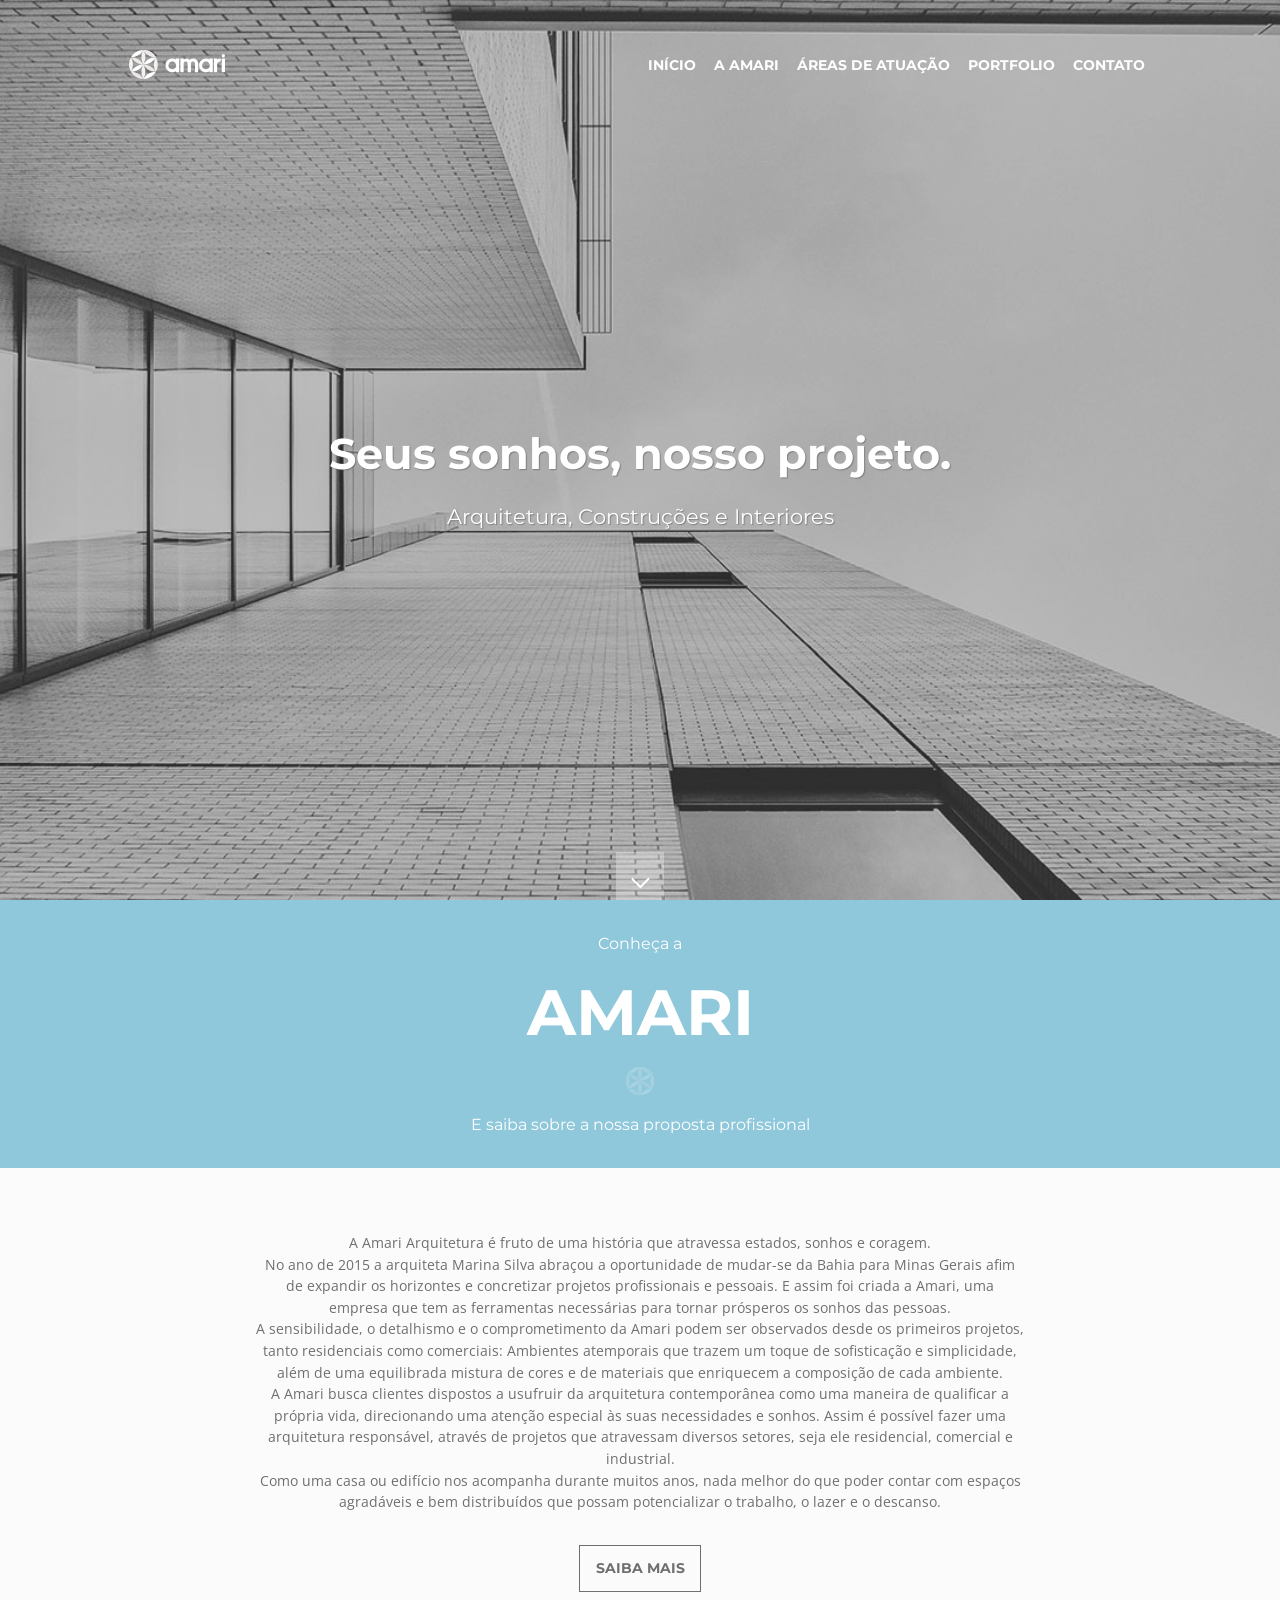
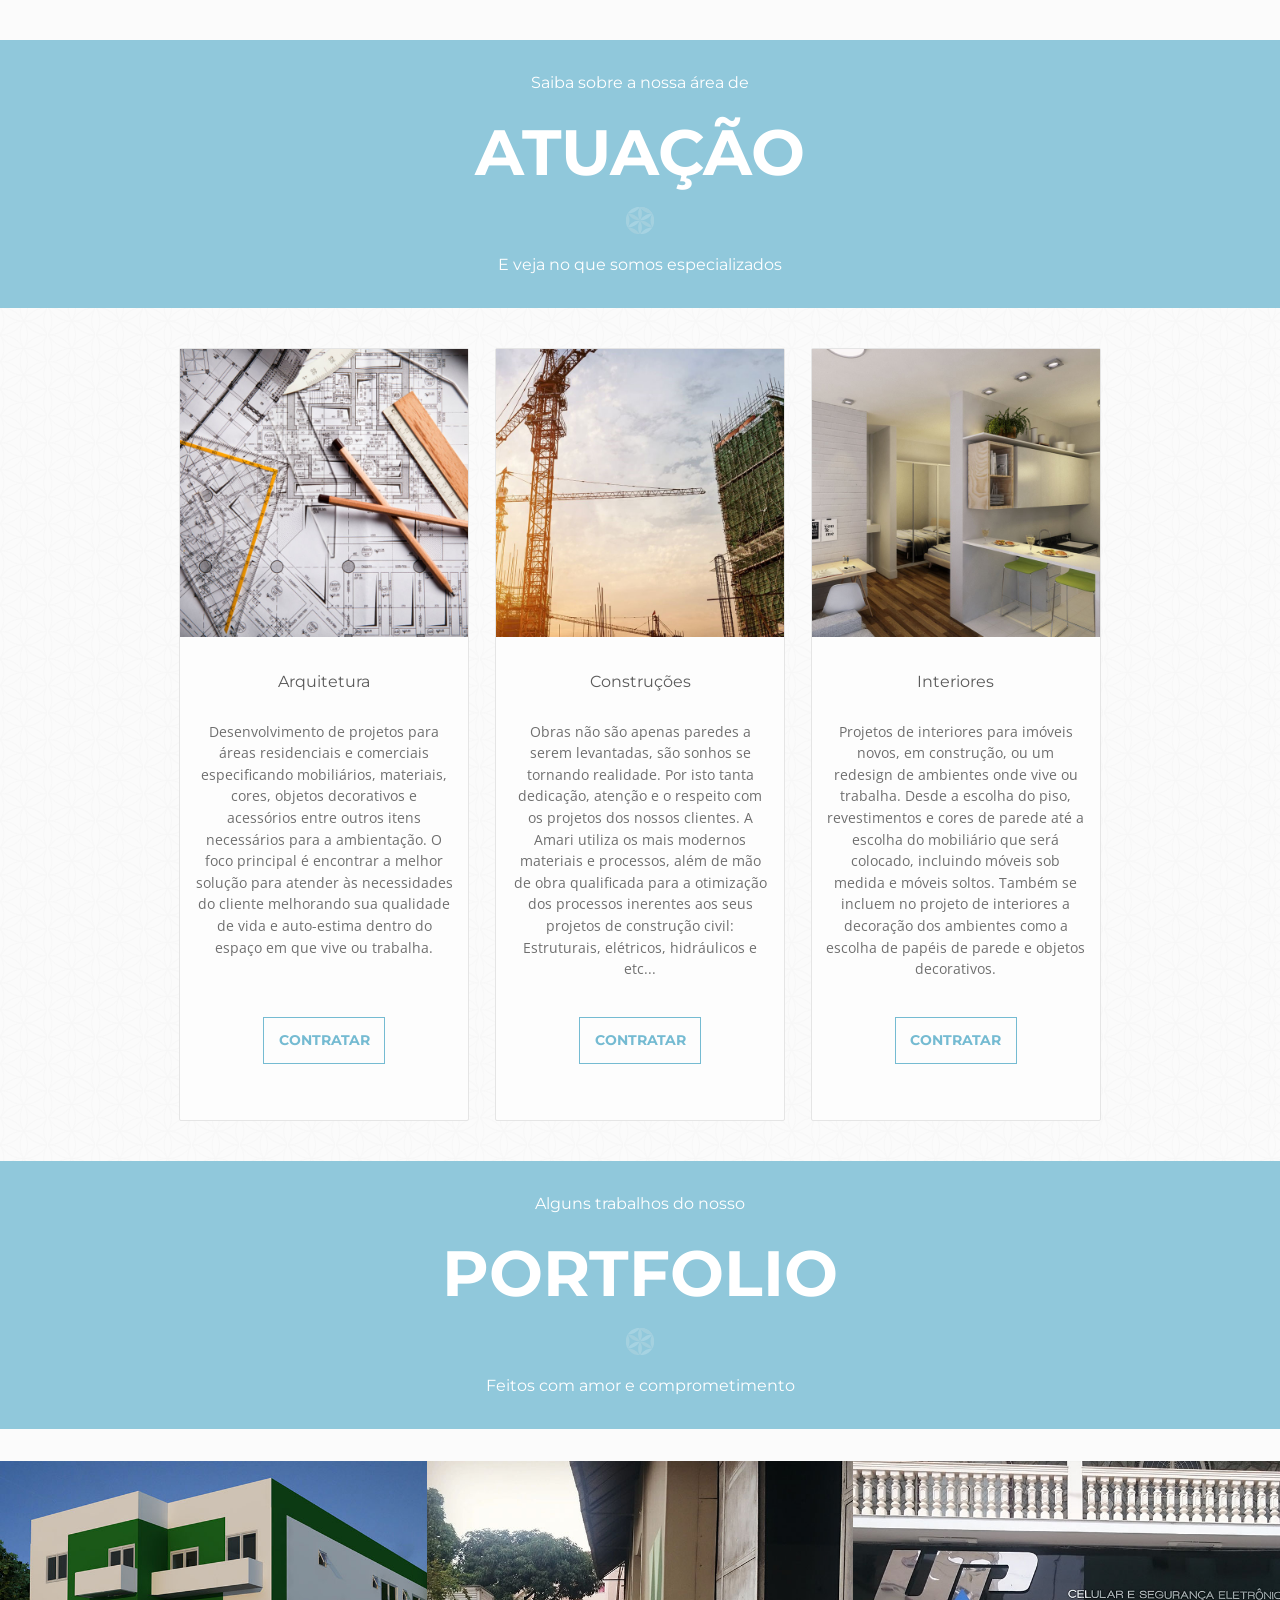
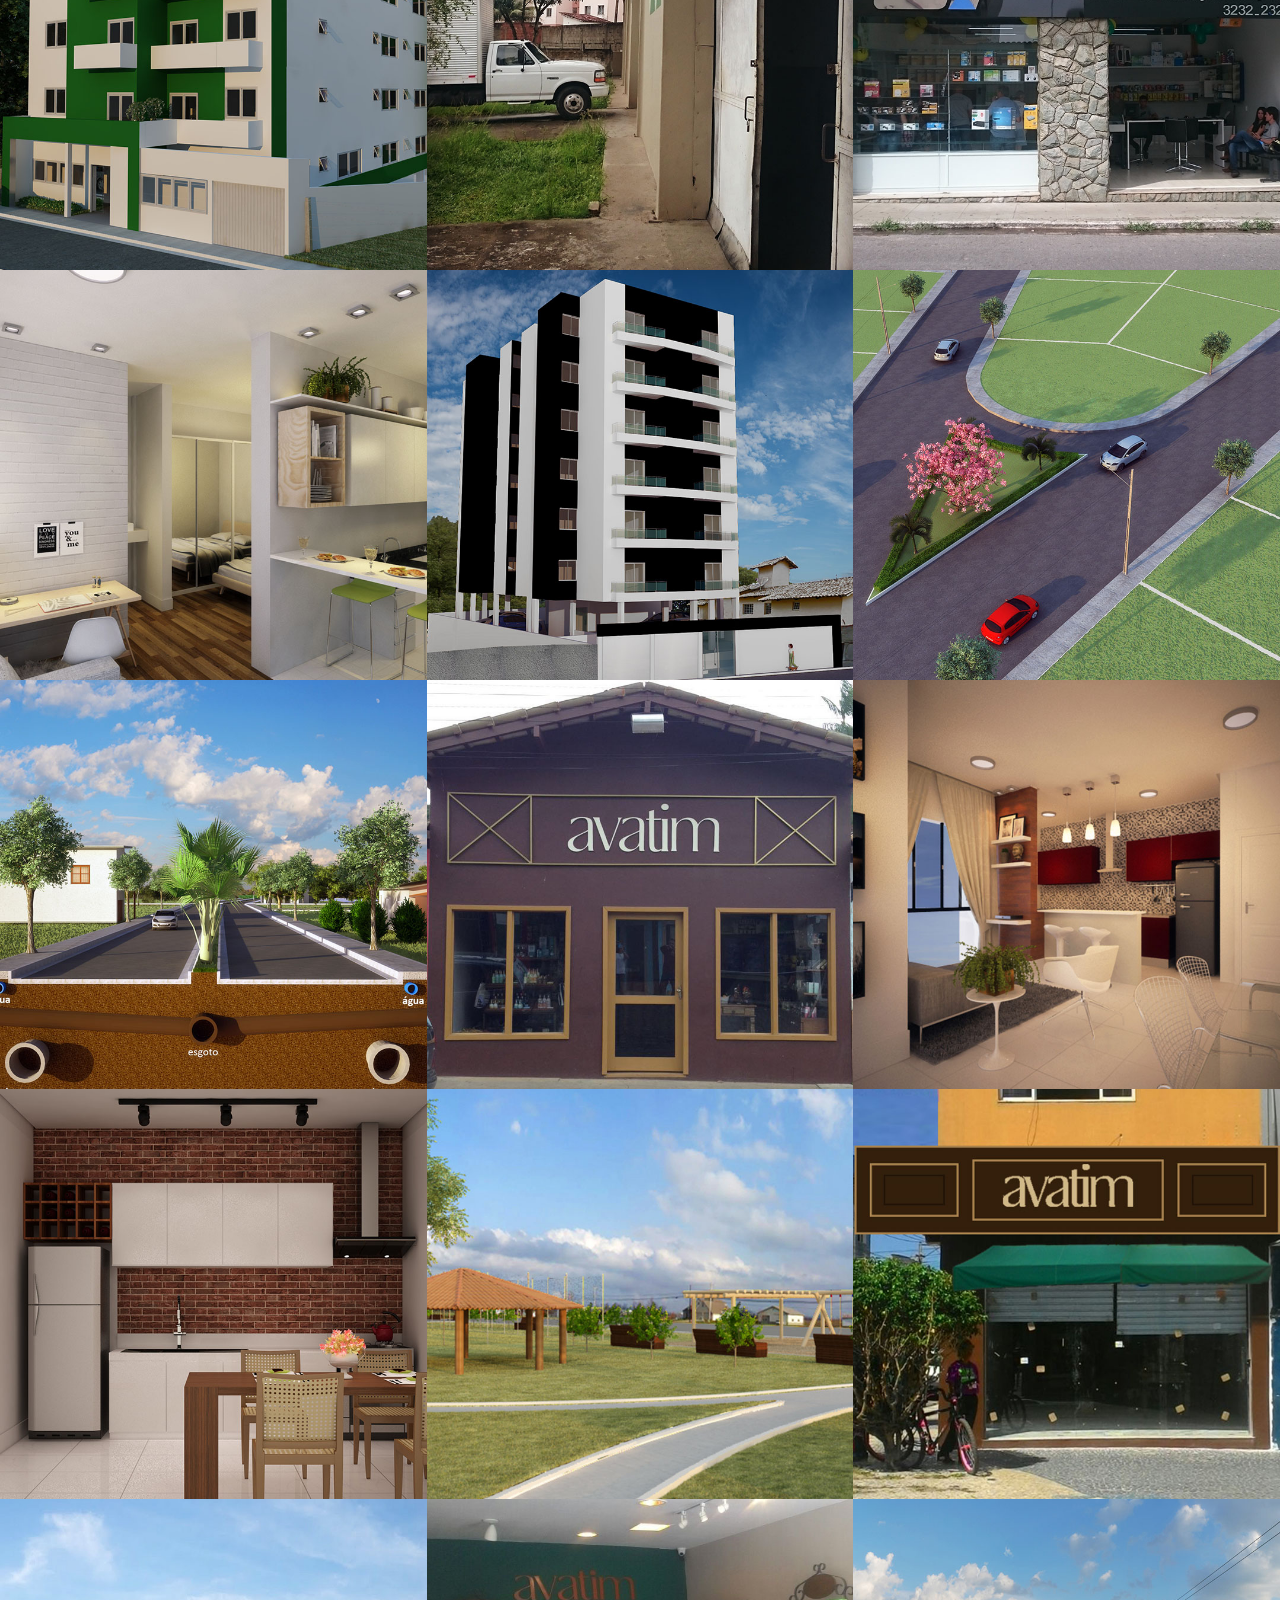
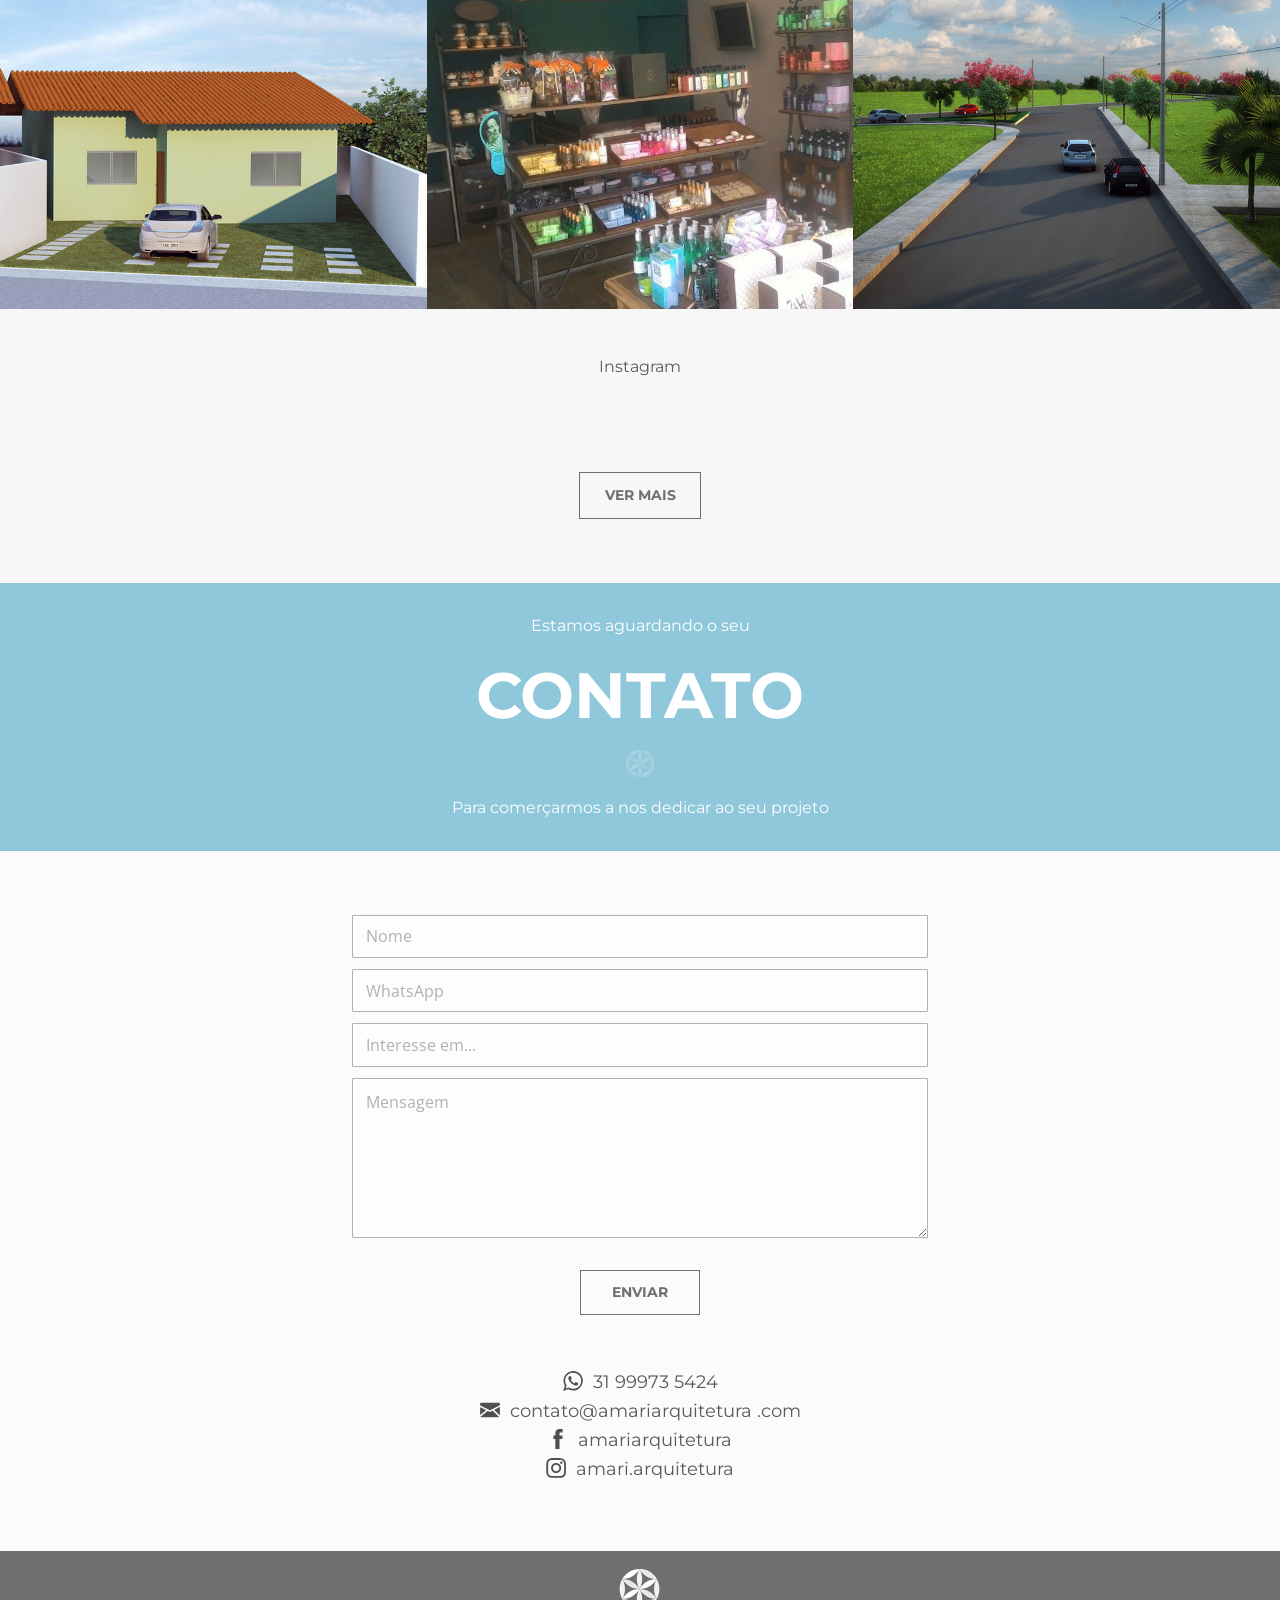
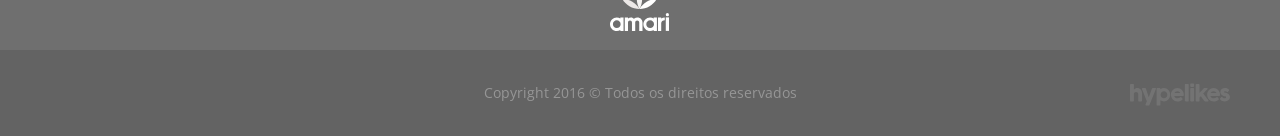
<file: index.html>
<!DOCTYPE html>
<html lang="pt-br">

<head>
    <meta charset="utf-8">
    <meta name="robots" content="index, follow">
    <meta http-equiv="x-ua-compatible" content="ie=edge">
    <title>Amari - Arquitetura, Construções e Interiores</title>
    <meta property="og:title" content="Amari - Arquitetura, Construções e Interiores">
    <meta name="twitter:title" content="Amari - Arquitetura, Construções e Interiores">
    <meta property="og:type" content="website">
    <meta name="description" content="A Amari tem as ferramentas necessárias para tornar prósperos os sonhos das pessoas. A sensibilidade, o detalhismo e a comprometimento da Amari podem ser observados desde os primeiros projetos, tanto residenciais como comerciais: Ambientes atemporais que trazem um toque de sofisticação e simplicidade, além de uma equilibrada mistura de cores e de materiais que enriquecem a composição de cada ambiente.">
    <meta property="og:description" content="A Amari tem as ferramentas necessárias para tornar prósperos os sonhos das pessoas. A sensibilidade, o detalhismo e a comprometimento da Amari podem ser observados desde os primeiros projetos, tanto residenciais como comerciais: Ambientes atemporais que trazem um toque de sofisticação e simplicidade, além de uma equilibrada mistura de cores e de materiais que enriquecem a composição de cada ambiente.">
    <meta name="twitter:description" content="A Amari tem as ferramentas necessárias para tornar prósperos os sonhos das pessoas. A sensibilidade, o detalhismo e a comprometimento da Amari podem ser observados desde os primeiros projetos, tanto residenciais como comerciais: Ambientes atemporais que trazem um toque de sofisticação e simplicidade, além de uma equilibrada mistura de cores e de materiais que enriquecem a composição de cada ambiente.">
    <meta property="og:image" content="http://www.amariarquitetura.com/img/logo/ogimage.png">
    <meta name="twitter:image" content="http://www.amariarquitetura.com/img/logo/twitimage.png">
    <meta property="fb:admins" content="amariarquitetura">
    <meta name="twitter:card" content="summary">
    <meta property="og:url" content="http://www.amariarquitetura.com">
    <meta name="twitter:url" content="http://www.amariarquitetura.com">
    <meta name="author" content="Hypelikes" href="http://www.hypelikes.com">
    <meta name="theme-color" content="rgb(117, 187, 210)">
    <link rel="shortcut icon" href="img/logo/favicon.png" type="image/x-icon">
    <link rel="apple-touch-icon" href="img/logo/apple-touch-icon.png">
    <link rel="apple-touch-icon" sizes="72x72" href="img/logo/apple-touch-icon-72x72.png">
    <link rel="apple-touch-icon" sizes="114x114" href="img/logo/apple-touch-icon-114x114.png">
    <meta name="viewport" content="width=device-width, initial-scale=1">
    <script src="js/jquery.js"></script>
    <link rel="stylesheet" type="text/css" href="css/preloader.css">
    <script src="js/preloader.js"></script>
    <link rel="stylesheet" href="css/estilo.css">
    <link rel="stylesheet" href="css/efeitos.css">
    <link rel="stylesheet" href="css/lightbox.css">
    <script src="js/load.js"></script>
</head>

<body class="loading">
    <section id="master-wrap">
        <header>
            <div class="cabecalho-mobile">
                <a href="#inicio" alt="Ir para o topo" class="scroll">
                    <div alt="Logotipo da Amari" class="logo"> </div>
                </a>
                <div class="hamburger">
                    <div class="linha"></div>
                    <div class="linha"></div>
                    <div class="linha"></div>
                </div>
            </div>
            <nav class="menu-mobile">
                <div class="hamburger-close">
                    <div class="linhaa"></div>
                    <div class="linhab"></div>
                </div>
                <ul>
                    <li><a href="#inicio" class="scroll inicio inicio-marker active">Página inicial.</a></li>
                    <li><a href="#amari" class="scroll amari amari-marker">Sobre a Amari.</a></li>
                    <li><a href="#areas-de-atuacao" class="scroll atuacao atuacao-marker">Áreas de atuação.</a></li>
                    <li><a href="#portfolio" class="scroll portfolio portfolio-marker">Nosso portfolio.</a></li>
                    <li><a href="#contato" class="scroll contato contato-marker">Entre em contato.</a></li>
                </ul>
            </nav>
            <div class="cabecalho-desktop">
                <a href="#inicio" class="scroll">
                    <div alt="Logotipo da Amari" class="logo"></div>
                </a>
                <nav class="menu-desktop">
                    <ul>
                        <li><a href="#inicio" class="scroll inicio-marker active">Início</a></li>
                        <li><a href="#amari" class="scroll amari-marker">A Amari</a></li>
                        <li><a href="#areas-de-atuacao" class="scroll atuacao-marker">Áreas de Atuação</a></li>
                        <li><a href="#portfolio" class="scroll portfolio-marker">Portfolio</a></li>
                        <li><a href="#contato" class="scroll contato-marker">Contato</a></li>
                    </ul>
                </nav>
            </div>
        </header>
        <div id="filtro"></div>
        <main>
            <section id="inicio" class="inicio">
                <h1 class="wow fadeInUp">Seus sonhos, nosso projeto.</h1>
                <h2 class="wow fadeIn" data-wow-delay=".4s">Arquitetura, Construções e Interiores</h2>
                <a id="down" href="#amari" class="scroll">
                    <div id="seta" class="hvr-icon-hang">
                        <div id="linha1"></div>
                        <div id="linha2"></div>
                    </div>
                </a>
            </section>
            <section id="amari" class="amari">
                <div class="titulo">
                    <h2>Conheça a</h2>
                    <h1>Amari</h1>
                    <div class="simbol"></div>
                    <h2>E saiba sobre a nossa proposta proﬁssional</h2> </div>
                <div class="conteudo">
                    <p>A Amari Arquitetura é fruto de uma história que atravessa estados, sonhos e coragem.
                        <br>No ano de 2015 a arquiteta Marina Silva abraçou a oportunidade de mudar-se da Bahia para Minas Gerais afim de expandir os horizontes e concretizar projetos profissionais e pessoais. E assim foi criada a Amari, uma empresa que tem as ferramentas necessárias para tornar prósperos os sonhos das pessoas.
                        <br>A sensibilidade, o detalhismo e o comprometimento da Amari podem ser observados desde os primeiros projetos, tanto residenciais como comerciais: Ambientes atemporais que trazem um toque de sofisticação e simplicidade, além de uma equilibrada mistura de cores e de materiais que enriquecem a composição de cada ambiente.
                        <br>A Amari busca clientes dispostos a usufruir da arquitetura contemporânea como uma maneira de qualificar a própria vida, direcionando uma atenção especial às suas necessidades e sonhos. Assim é possível fazer uma arquitetura responsável, através de projetos que atravessam diversos setores, seja ele residencial, comercial e industrial.
                        <br>Como uma casa ou edifício nos acompanha durante muitos anos, nada melhor do que poder contar com espaços agradáveis e bem distribuídos que possam potencializar o trabalho, o lazer e o descanso.</p> <a class="btn scroll" href="#areas-de-atuacao">Saiba mais</a> </div>
            </section>
            <section id="areas-de-atuacao" class="atuacao">
                <div class="titulo">
                    <h2>Saiba sobre a nossa área de</h2>
                    <h1>Atuação</h1>
                    <div class="simbol"></div>
                    <h2>E veja no que somos especializados</h2> </div>
                <div class="conteudo">
                    <div class="container">
                        <div class="box wow fadeInUp">
                            <div class="box-img arq"></div>
                            <h2>Arquitetura</h2>
                            <p>Desenvolvimento de projetos para áreas residenciais e comerciais especificando mobiliários, materiais, cores, objetos decorativos e acessórios entre outros itens necessários para a ambientação. O foco principal é encontrar a melhor solução para atender às necessidades do cliente melhorando sua qualidade de vida e auto-estima dentro do espaço em que vive ou trabalha.</p> <a class="btn scroll" href="#contato">Contratar</a> </div>
                        <div class="box wow fadeInUp">
                            <div class="box-img cons"></div>
                            <h2>Construções</h2>
                            <p>Obras não são apenas paredes a serem levantadas, são sonhos se tornando realidade. Por isto tanta dedicação, atenção e o respeito com os projetos dos nossos clientes. A Amari utiliza os mais modernos materiais e processos, além de mão de obra qualificada para a otimização dos processos inerentes aos seus projetos de construção civil: Estruturais, elétricos, hidráulicos e etc... </p> <a class="btn scroll" href="#contato">Contratar</a> </div>
                        <div class="box wow fadeInUp">
                            <div class="box-img int"></div>
                            <h2>Interiores</h2>
                            <p>Projetos de interiores para imóveis novos, em construção, ou um redesign de ambientes onde vive ou trabalha. Desde a escolha do piso, revestimentos e cores de parede até a escolha do mobiliário que será colocado, incluindo móveis sob medida e móveis soltos. Também se incluem no projeto de interiores a decoração dos ambientes como a escolha de papéis de parede e objetos decorativos. </p> <a class="btn scroll" href="#contato">Contratar</a> </div>
                    </div>
                </div>
            </section>
            <section id="portfolio" class="portfolio">
                <div class="titulo">
                    <h2>Alguns trabalhos do nosso</h2>
                    <h1>Portfolio</h1>
                    <div class="simbol"></div>
                    <h2>Feitos com amor e comprometimento</h2> </div>
                <div class="conteudo">
                    <div id="galeria-lightbox">
                        <ul>
                            <li>
                                <a href="img/portfolio/1.jpg" class="port-box">
                                    <div class="mask">
                                        <h2>Residencial Jardins da Floresta</h2> </div> <img src="img/portfolio/1-thumb.jpg" alt="" class="zoom"> </a>
                            </li>
                            <li>
                                <a href="img/portfolio/2.jpg" class="port-box">
                                    <div class="mask">
                                        <h2>Galpão Industrial NSP</h2> </div> <img src="img/portfolio/2-thumb.jpg" alt="" class="zoom"> </a>
                            </li>
                            <li>
                                <a href="img/portfolio/3.jpg" class="port-box">
                                    <div class="mask">
                                        <h2>Up Celulares e Segurança</h2> </div> <img src="img/portfolio/3-thumb.jpg" alt="" class="zoom"> </a>
                            </li>
                            <li>
                                <a href="img/portfolio/4.jpg" class="port-box">
                                    <div class="mask">
                                        <h2>Interiores Jardins da Floresta</h2> </div> <img src="img/portfolio/4-thumb.jpg" alt="" class="zoom"> </a>
                            </li>
                            <li>
                                <a href="img/portfolio/5.jpg" class="port-box">
                                    <div class="mask">
                                        <h2>Residencial Paraty</h2> </div> <img src="img/portfolio/5-thumb.jpg" alt="" class="zoom"> </a>
                            </li>
                            <li>
                                <a href="img/portfolio/6.jpg" class="port-box">
                                    <div class="mask">
                                        <h2>Loteamento Estância dos Silveira</h2> </div> <img src="img/portfolio/6-thumb.jpg" alt="" class="zoom"> </a>
                            </li>
                            <li>
                                <a href="img/portfolio/7.jpg" class="port-box">
                                    <div class="mask">
                                        <h2>Loteamento Estância dos Silveira</h2> </div> <img src="img/portfolio/7-thumb.jpg" alt="" class="zoom"> </a>
                            </li>
                            <li>
                                <a href="img/portfolio/8.jpg" class="port-box">
                                    <div class="mask">
                                        <h2>Avatim Itacaré</h2> </div> <img src="img/portfolio/8-thumb.jpg" alt="" class="zoom"> </a>
                            </li>
                            <li>
                                <a href="img/portfolio/9.jpg" class="port-box">
                                    <div class="mask">
                                        <h2>Interiores Paraty</h2> </div> <img src="img/portfolio/9-thumb.jpg" alt="" class="zoom"> </a>
                            </li>
                            <li>
                                <a href="img/portfolio/10.jpg" class="port-box">
                                    <div class="mask">
                                        <h2>Interiores Janaina Falcão</h2> </div> <img src="img/portfolio/10-thumb.jpg" alt="" class="zoom"> </a>
                            </li>
                            <li>
                                <a href="img/portfolio/11.jpg" class="port-box">
                                    <div class="mask">
                                        <h2>Praça Florestal</h2> </div> <img src="img/portfolio/11-thumb.jpg" alt="" class="zoom"> </a>
                            </li>
                            <li>
                                <a href="img/portfolio/12.jpg" class="port-box">
                                    <div class="mask">
                                        <h2>Avatim Eunápolis</h2> </div> <img src="img/portfolio/12-thumb.jpg" alt="" class="zoom"> </a>
                            </li>
                            <li>
                                <a href="img/portfolio/13.jpg" class="port-box">
                                    <div class="mask">
                                        <h2>Residencial Casabella</h2> </div> <img src="img/portfolio/13-thumb.jpg" alt="" class="zoom"> </a>
                            </li>
                            <li>
                                <a href="img/portfolio/14.jpg" class="port-box">
                                    <div class="mask">
                                        <h2>Interiores Avatim Eunápolis</h2> </div> <img src="img/portfolio/14-thumb.jpg" alt="" class="zoom"> </a>
                            </li>
                            <li>
                                <a href="img/portfolio/15.jpg" class="port-box">
                                    <div class="mask">
                                        <h2>Loteamento Estância dos Silveira</h2> </div> <img src="img/portfolio/15-thumb.jpg" alt="" class="zoom"> </a>
                            </li>
                        </ul>
                    </div>
                    <div class="lightbox">
                        <div class="close-lightbox">
                            <div class="linha1"></div>
                            <div class="linha2"></div>
                        </div>
                        <a class="prev">
                            <div class="prev1"></div>
                            <div class="prev2"></div>
                        </a>
                        <a class="next">
                            <div class="next1"></div>
                            <div class="next2"></div>
                        </a>
                    </div>
                    <div id="instagram">
                        <h2>Instagram</h2>
                        <div id="instafeed"> </div> <a class="btn" href="https://www.instagram.com/amari.arquitetura" target="_blank">Ver mais</a> </div>
                </div>
            </section>
            <section id="contato" class="contato">
                <div class="titulo">
                    <h2>Estamos aguardando o seu</h2>
                    <h1>Contato</h1>
                    <div class="simbol"></div>
                    <h2>Para comerçarmos a nos dedicar ao seu projeto</h2> </div>
                <div class="conteudo">
                    <div class="formulario">
                        <form autocomplete="off" action="contact.php" name="contactform" method="post" class="wow fadeIn">
                            <input type="text" name="name" id="name" class="form-control" required="" placeholder="Nome" title="Por gentileza, nos conte como você se chama.">
                            <input type="text" name="phone" id="phone" class="form-control" placeholder="WhatsApp" title="Por gentileza, use esse formato: DDD + Número" maxlength="16">
                            <input type="text" name="subject" id="subject" class="form-control" placeholder="Interesse em..." title="Por gentileza, nos conte qual o serviço desejado.">
                            <textarea name="comments" id="comments" class="form-control" required="" placeholder="Mensagem" title="Por gentileza, escreva uma mensagem."></textarea>
                            <button type="submit" value="SEND" id="submit" class="btn">Enviar</button>
                        </form>
                    </div>
                    <div class="fale-conosco">
                        <div id="whatsapp">
                            <div class="icones whats"></div>31 99973 5424</div>
                        <div id="email">
                            <div class="icones mail"></div>contato@amariarquitetura
                            <wbr>.com</div>
                        <div id="facebook">
                            <a href="https://www.facebook.com/amariarquitetura" target="_blank">
                                <div class="icones face"></div>
                            </a>amariarquitetura</div>
                        <div id="insta">
                            <a href="https://www.instagram.com/amari.arquitetura" target="_blank">
                                <div class="icones insta"></div>
                            </a>amari.arquitetura</div>
                    </div>
                </div>
            </section>
        </main>
        <footer>
            <div id="up">
                <a class="marca scroll" href="#inicio"></a>
            </div>
            <div id="copyright">
                <p>Copyright 2016 © Todos os direitos reservados</p>
                <a id="hype" href="http://hypelikes.com/" target="_blank"></a>
            </div>
        </footer>
        <script src="js/wow.js"></script>
        <script src="js/scrollspy.js"></script>
        <script src="js/instafeed.js"></script>
        <script src="js/config.js"></script>
        <script src="js/lightbox.js"></script>
        <script>
            new WOW().init();
        </script>
        <script>
            (function (i, s, o, g, r, a, m) {
                i['GoogleAnalyticsObject'] = r;
                i[r] = i[r] || function () {
                    (i[r].q = i[r].q || []).push(arguments)
                }, i[r].l = 1 * new Date();
                a = s.createElement(o)
                    , m = s.getElementsByTagName(o)[0];
                a.async = 1;
                a.src = g;
                m.parentNode.insertBefore(a, m)
            })(window, document, 'script', 'https://www.google-analytics.com/analytics.js', 'ga');
            ga('create', 'UA-88232502-1', 'auto');
            ga('send', 'pageview');
        </script>
    </section>
</body>

</html>
</file>
<file: css/preloader.css>
.pace-running > .master-wrap {
    opacity: 0;
    transition: all .4s;
    -webkit-transition: all .4s;
}

.pace-done > .master-wrap {
    opacity: 1;
}

.pace {
    -webkit-pointer-events: none;
    pointer-events: none;
    -webkit-user-select: none;
    -moz-user-select: none;
    user-select: none;
    display: flex;
    align-items: center;
    justify-content: center;
    flex-direction: column;
}

.pace-inactive {
    display: none;
}

.pace .pace-activity {
    position: fixed;
    top: 50vh;
    z-index: 4;
    width: 30px;
    height: 30px;
    border: solid 2px transparent;
    border-top-color: rgb(117, 187, 210)
    border-left-color: rgb(117, 187, 210)
    border-radius: 30px;
    -webkit-animation: pace-spinner 400ms linear infinite;
    -moz-animation: pace-spinner 400ms linear infinite;
    -ms-animation: pace-spinner 400ms linear infinite;
    -o-animation: pace-spinner 400ms linear infinite;
    animation: pace-spinner 400ms linear infinite;
}

@-webkit-keyframes pace-spinner {
    0% {
        -webkit-transform: rotate(0deg);
        transform: rotate(0deg);
    }
    100% {
        -webkit-transform: rotate(360deg);
        transform: rotate(360deg);
    }
}

@-moz-keyframes pace-spinner {
    0% {
        -moz-transform: rotate(0deg);
        transform: rotate(0deg);
    }
    100% {
        -moz-transform: rotate(360deg);
        transform: rotate(360deg);
    }
}

@-o-keyframes pace-spinner {
    0% {
        -o-transform: rotate(0deg);
        transform: rotate(0deg);
    }
    100% {
        -o-transform: rotate(360deg);
        transform: rotate(360deg);
    }
}

@-ms-keyframes pace-spinner {
    0% {
        -ms-transform: rotate(0deg);
        transform: rotate(0deg);
    }
    100% {
        -ms-transform: rotate(360deg);
        transform: rotate(360deg);
    }
}

@keyframes pace-spinner {
    0% {
        transform: rotate(0deg);
        transform: rotate(0deg);
    }
    100% {
        transform: rotate(360deg);
        transform: rotate(360deg);
    }
}
</file>
<file: css/estilo.css>
@charset "UTF-8";
@import url('https://fonts.googleapis.com/css?family=Open Sans|Montserrat:400,700');
body {
    font-size: 100%;
    font-family: 'open sans', sans-serif;
    font-weight: 400;
    text-align: center;
    color: rgb(111, 111, 111);
    background: url('../img/bg/bg.jpg') no-repeat fixed;
    margin: 0;
    padding: 0;
    box-sizing: border-box;
    overflow-x: hidden;
}

p {
    line-height: 1.5em;
    margin: 0 5%;
    padding: 2rem 0;
    font-size: .9em;
}

h1 {
    font-family: "Montserrat", sans-serif;
    font-weight: 700;
    font-size: 1.5em;
    color: rgb(90, 90, 90);
    margin: 0 5%;
}

h2 {
    font-family: "Montserrat", sans-serif;
    font-weight: 400;
    font-size: 1em;
    color: rgb(90, 90, 90);
    margin: 0 5%;
}

a {
    text-decoration: none;
}

a:focus {
    outline: 0;
    box-shadow: none;
}


/*==================== Header ====================*/

.cabecalho-mobile {
    display: flex;
    align-items: center;
    justify-content: space-between;
    position: fixed;
    top: 0px;
    width: 100%;
    height: 3.5rem;
    background-color: rgb(255, 255, 255);
    transition: all .4s;
    -webkit-transition: all .4s;
    z-index: 4;
}

.cabecalho-desktop {
    display: none;
}

.logo {
    background: url('../img/logo/logo-azul.svg') no-repeat center center;
    width: 6.15rem;
    height: 1.95rem;
    margin-left: 5vw;
    -webkit-transition: all .3s;
    transition: all .3s;
}

.hamburger {
    padding: .6rem;
    margin-right: 4vw;
}

.hamburger .linha {
    width: 2.2rem;
    height: 2px;
    background-color: rgb(117, 187, 210);
    margin-bottom: .5rem;
}

.hamburger .linha:last-child {
    margin-bottom: 0px;
}

.hamburger-close {
    position: absolute;
    padding: .6rem;
    top: 1rem;
    right: 4vw;
    z-index: 8;
}

.linhaa,
.linhab {
    width: 2.2rem;
    height: 2px;
    background-color: rgb(180, 177, 177);
}

.hamburger-close .linhaa {
    margin-top: 2px;
    -webkit-transform: rotate(45deg);
    transform: rotate(45deg);
}

.hamburger-close .linhab {
    margin-top: -2px;
    -webkit-transform: rotate(315deg);
    transform: rotate(315deg);
}

.menu-mobile {
    position: fixed;
    top: -100vh;
    display: flex;
    align-items: center;
    justify-content: center;
    width: 100%;
    min-height: 100vh;
    background-color: rgb(255, 255, 255);
    transition: all .6s;
    -webkit-transition: all .6s;
    opacity: .3;
    z-index: 7;
    overflow: hidden;
    overflow-y: auto;
}

.menu-mobile ul {
    padding: 0;
    margin: 0;
}

.menu-mobile ul li {
    height: 45px;
    width: 100%;
    display: flex;
    justify-content: center;
    align-items: center;
}

.menu-mobile a {
    font-family: "Montserrat", sans-serif;
    font-weight: 400;
    font-size: 1.5em;
    color: rgb(69, 69, 69);
}

nav ul li a.active {
    color: rgb(117, 187, 210);
}


/*======================= Diversos ======================*/

#filtro {
    display: none;
    position: fixed;
    width: 100%;
    height: 100vh;
    background-color: rgba(51, 51, 51, 0.0);
    -webkit-transition: all .4s;
    transition: all .4s;
    z-index: 2;
}

.titulo {
    background: rgba(117, 187, 210, .8);
    padding: .8rem 0;
}

.titulo h2 {
    color: rgb(255, 255, 255);
    padding: 1.3rem 5%;
}

.titulo h1 {
    color: rgb(255, 255, 255);
    font-size: 2em;
    text-transform: uppercase;
}

.simbol {
    background: url("../img/logo/simbol.svg") no-repeat center center;
    background-size: cover;
    width: 1.7rem;
    height: 1.7rem;
    margin: 1rem auto 0;
    opacity: .2;
}

.conteudo {
    background: rgb(251, 251, 251);
    padding: 2rem 0;
}

.btn {
    display: flex;
    align-items: center;
    justify-content: center;
    width: 120px;
    height: 45px;
    margin: 0 auto 1rem;
    border: 1px solid rgb(111, 111, 111);
    color: rgb(111, 111, 111);
    -webkit-transition: all .3s;
    transition: all .3s;
    font-family: "Montserrat", sans-serif;
    font-weight: 700;
    font-size: .9em;
    text-transform: uppercase;
    cursor: pointer;
}


/*===================== Início =======================*/

#inicio {
    background: rgba(99, 99, 99, .4);
    height: 768px;
    height: 100vh;
    display: flex;
    flex-flow: column;
    align-items: center;
    justify-content: center;
    position: relative;
    text-shadow: rgba(99, 99, 99, .6) 1px 1px 1px;
    z-index: 0;
}

#inicio h1 {
    color: rgb(255, 255, 255);
    margin: 3.5rem 5% 1.5rem;
}

#inicio h2 {
    color: rgb(255, 255, 255);
}

#down {
    position: absolute;
    display: flex;
    align-items: center;
    justify-content: center;
    bottom: 0;
    width: 3rem;
    height: 3rem;
    background: rgba(255, 255, 255, .3);
}

#seta {
    width: 1.3rem;
    height: .8rem;
    position: relative;
}

#linha1,
#linha2 {
    width: .8rem;
    height: 2px;
    background-color: rgb(255, 255, 255);
}

#linha1 {
    position: absolute;
    left: 0;
    top: 50%;
    -webkit-transform: rotate(45deg);
    transform: rotate(45deg);
}

#linha2 {
    position: absolute;
    top: 50%;
    right: 0;
    -webkit-transform: rotate(315deg);
    transform: rotate(315deg);
}


/*==================== Áreas de Atuação =======================*/

#areas-de-atuacao .conteudo {
    background-image:  url("../img/bg/pattern.png");
}

.container .box {
    margin: 0 5% 1rem;
    padding-bottom: 2.5rem;
    background: rgb(253, 253, 253);
    border-radius: 2px;
    border: 1px solid rgb(229, 229, 229);
    transition: all .3s;
    -webkit-transition: all .3s;
}

.container .box-img {
    width: 100%;
    height: 16rem;
}

.arq {
    background: url("../img/atuacao/arquitetura.jpg") no-repeat center center;
    background-size: cover;
}

.cons {
    background: url("../img/atuacao/contrucoes.jpg") no-repeat center center;
    background-size: cover;
}

.int {
    background: url("../img/atuacao/interiores.jpg") no-repeat center center;
    background-size: cover;
}

.container .box h2 {
    padding: 0;
    margin: 35px 5% 30px;
}

.container .box p {
    padding: 0;
}

.container .box .btn {
    margin-top: 2.5rem;
    border: 1px solid rgb(117, 187, 210);
    color: rgb(117, 187, 210);
}


/*==================== Portfolio =======================*/

#portfolio .conteudo {
    padding-bottom: 0;
}

#portfolio ul {
    width: 100%;
    height: auto;
    margin: 0;
    padding: 0;
    display: flex;
    align-items: center;
    justify-content: center;
    flex-direction: column;
    list-style: none;
}

#portfolio .port-box {
    width: 100%;
    height: 94vw;
    margin: 0;
    -webkit-transition: all .3s;
    transition: all .3s;
}

#portfolio .port-box .mask {
    display: none;
}

#portfolio .port-box img {
    width: 100%;
    -webkit-transition: all .3s;
    transition: all .3s;
}

#instagram {
    background: rgb(247, 247, 247);
    padding-bottom: 3rem;
}

#instagram h2 {
    padding: 3rem 0;
}

#instafeed {
    width: 100%;
    height: auto;
    margin: 0;
    padding: 0;
    display: flex;
    flex-wrap: wrap;
    flex-direction: row;    
}

#instafeed a {
    width: 50%;
    height: 49vw;
    overflow: hidden;
}

#instafeed a img{
    width: auto;
    height: 100%;
}

#instagram .btn {
    margin-top: 2rem;
}


/*====================== Contato ======================*/

.formulario {
    padding-top: 2rem;
}

input,
textarea {
    width: 90%;
    margin: 0 5% .7rem;
    border: 1px solid rgb(177, 177, 177);
    border-radius: 1px;
    -webkit-transition: all .3s;
    transition: all .3s;
    padding-left: .5rem;
    box-sizing: border-box;
    background-color: rgb(253, 253, 253);
}

input {
    height: 2.7rem;
    font-family: 'open sans', serif;
    font-weight: 400;
    font-size: 1em;
}

textarea {
    height: 10rem;
    resize: vertical;
    font-family: 'open sans', serif;
    font-weight: 400;
    font-size: 1em;
    color: rgb(111, 111, 111);
    padding-right: .5rem;
    padding-top: .8rem;
}

input:focus,
textarea:focus {
    outline: 0;
    border: 1px solid rgb(117, 187, 210);
    background-color: rgb(255, 255, 255);
    box-shadow: none;
}

[placeholder] {
    padding-left: .8rem;
    color: rgb(111, 111, 111);
}

input::-webkit-input-placeholder,
textarea::-webkit-input-placeholder {
    font-family: 'open sans', serif;
    font-weight: 400;
    font-size: 1em;
    color: rgb(177, 177, 177);
}

input:-moz-placeholder,
textarea:-moz-placeholder {
    font-family: 'open sans', serif;
    font-weight: 400;
    font-size: 1em;
    color: rgb(177, 177, 177);
}

input::-moz-placeholder,
textarea::-moz-placeholder {
    font-family: 'open sans', serif;
    font-weight: 400;
    font-size: 1em;
    color: rgb(177, 177, 177);
}

input:-ms-input-placeholder,
textarea:-ms-input-placeholder {
    font-family: 'open sans', serif;
    font-weight: 400;
    font-size: 1em;
    color: rgb(177, 177, 177);
}

#contato .btn {
    background-color: rgb(251, 251, 251);
    margin-top: 1rem;
}

.fale-conosco {
    margin: 0 5%;
    padding: 2rem 0;
    font-family: "Montserrat", sans-serif;
    font-weight: 400;
}

#whatsapp,
#email,
#facebook,
#insta {
    display: flex;
    align-items: center;
    justify-content: center;
    margin: 0.5rem auto;
    font-family: "Montserrat", sans-serif;
    font-weight: 400;
    font-size: 1em;
    color: rgb(90, 90, 90);
}

.whats {
    background: url('../img/icons/whats.svg') no-repeat center center;
    background-size: 100%;
}

.mail {
    background: url('../img/icons/mail.svg') no-repeat center center;
    background-size: 100%;
}

.face {
    background: url('../img/icons/face.svg') no-repeat center center;
    background-size: 100%;
}

.insta {
    background: url('../img/icons/insta.svg') no-repeat center center;
    background-size: 100%;
}

.icones {
    width: 20px;
    height: 20px;
    margin-right: 10px;
}

#up {
    background: rgb(111, 111, 111);
    padding: 1rem 0;
}

.marca {
    display: block;
    margin: auto;
    width: 4rem;
    height: 4.2rem;
    background: url("../img/logo/logo-vert.svg") no-repeat center center;
}

#copyright {
    background: rgb(99, 99, 99);
    padding: 1rem 0;
}

#copyright p {
    color: rgb(150, 150, 150);
    font-size: .9em;
    padding: 1rem 0;
}

#hype {
    display: block;
    margin: auto;
    width: 6.5rem;
    height: 1.6rem;
    background: url("../img/icons/hypelikes.svg") no-repeat center center;
    opacity: .1;
}


/*====================== Brackpoints ======================*/

@media screen and (max-height: 360px) {
    .menu-mobile ul li {
        height: 2.3rem;
    }
    .menu-mobile ul li a {
        font-size: 1.2em;
    }
}

@media screen and (min-width: 480px) {
    #inicio h1 {
        font-size: 2em;
    }
    #portfolio ul {
        display: flex;
        flex-wrap: wrap;
        flex-direction: row;
    }
    #portfolio ul li {
        width: 50%;
        height: 48vw;
    }
    #portfolio ul li:last-child {
        display: none;
    }
    #instafeed a {
        width: 33.3333%;
        height: 33vw;
    }
    #instagram .btn {
        margin-top: 3rem;
    }
}

@media screen and (min-width: 768px) {
    .formulario {
        width: 75%;
        margin: auto;
    }
}

@media screen and (min-width: 800px) {
    body {
    background: url('../img/bg/bg-desktop.jpg') no-repeat center center fixed;
    background-size: cover;
    }
    #portfolio ul li {
        width: 33.3333%;
        height: 32vw;
    }
    #portfolio ul li:last-child {
        display: block;
    }
    .container {
        display: flex;
        justify-content: center;
    }
    .container .box {
        width: 29vw;
        margin: 10px .7rem;
    }
    #areas-de-atuacao .container .box p {
        height: 18rem;
    }
    .container .box-img {
        height: 29vw
    }
}

@media screen and (min-width: 1000px) {
    .cabecalho-mobile {
        display: none;
    }
    .cabecalho-desktop {
        position: fixed;
        display: flex;
        align-items: flex-end;
        width: 100%;
        height: 6rem;
        transition: all .7s;
        -webkit-transition: all .7s;
        z-index: 2;
    }
    .logo {
        background: url("../img/logo/logo.svg") no-repeat center center;
        position: absolute;
        bottom: 0;
        left: 5%;
        height: 4rem;
        cursor: pointer;
        transition: all .3s;
        -webkit-transition: all .3s;
    }
    .menu-desktop {
        position: absolute;
        right: 10%;
        bottom: 0;
        height: 4rem;
        display: flex;
        align-items: center;
    }
    .menu-desktop ul li {
        display: inline-block;
        margin: 0 7px;
    }
    .menu-desktop a {
        font-family: "Montserrat", sans-serif;
        font-weight: 700;
        text-transform: uppercase;
        font-size: .9em;
        color: rgb(255, 255, 255);
        transition: all .3s;
        -webkit-transition: all .3s;
    }
    .fixar {
        background: rgb(255, 255, 255);
        height: 4rem;
    }
    .fixar .logo {
        background: url("../img/logo/logo-azul.svg") no-repeat center center;
    }
    nav ul li a.active,
    .fixar nav ul li a.active,
    .menu-desktop a:hover,
    .fixar .menu-desktop a:hover {
        color: rgb(123, 209, 237);
    }
    .fixar .menu-desktop a {
        color: rgb(111, 111, 111);
    }
    .titulo h1 {
        font-size: 4em;
    }
    p {
        margin: 0 12%;
    }
    #inicio h1 {
        font-size: 2.7em;
    }
    #inicio h2 {
        font-size: 1.3em;
    }
    .btn:hover,
    #contato .btn:hover {
        border: 1px solid rgb(117, 187, 210);
        background-color: rgb(117, 187, 210);
        color: rgb(255, 255, 255);
        cursor: pointer;
    }
    .box p {
        margin: 0 5%
    }
    #areas-de-atuacao .container .box p {
        height: 16rem;
    }
    .box .btn:hover {
        color: rgb(255, 255, 255);
    }
    #portfolio ul li {
        position: relative;
        overflow: hidden;
    }
    #portfolio .port-box .mask {
        background: rgba(117, 187, 210, .7);
        position: absolute;
        width: 100%;
        height: 100%;
        display: flex;
        justify-content: center;
        align-items: center;
        flex-direction: column;
        opacity: 0;
        -webkit-transition: all .3s;
        transition: all .3s;
    }
    #portfolio .port-box .mask h2 {
        color: rgb(255, 255, 255);
        font-size: 2em;
        padding: 0;
    }
    #portfolio .port-box:hover .mask {
        opacity: 1;
        z-index: 1;
    }
    #portfolio .port-box:hover .zoom {
        -webkit-transform: scale(1.05, 1.05);
        -ms-transform: scale(1.05, 1.05);
        transform: scale(1.05, 1.05);
        -webkit-transition: all 0.5s ease-in-out;
        transition: all 0.3s ease-in-out;
    }
    .formulario {
        width: 60%;
    }
    .fale-conosco {
        font-size: 1.1em;
    }
    #copyright {
        position: relative;
    }
    #hype {
        position: absolute;
        top: 2rem;
        right: 3rem;
        transition: all .4s;
        -webkit-transition: all .4s;
    }
    #hype:hover {
        opacity: 1;
    }
}

@media screen and (min-width: 1200px) {
    p {
        margin: 0 20%;
    }
    .container .box {
        width: 18rem;
        margin: .5rem 1%;
    }
    .box .box-img {
        height: 18rem;
    }
    .formulario {
        width: 50%
    }
}
</file>
<file: css/efeitos.css>
section {
    opacity: 0;
    -webkit-transition:opacity .5s;
    -moz-transition:opacity .5s;
    -o-transition:opacity .5s;
    transition: opacity .5s;
}

.loaded section {
    opacity: 1;
}

.animated {
    -webkit-animation-duration: 1s;
    animation-duration: 1s;
    -webkit-animation-fill-mode: both;
    animation-fill-mode: both;
}

@-webkit-keyframes fadeIn {
    from {
        opacity: 0;
        filter: alpha(opacity=0);
    }
    to {
        opacity: 1;
        filter: alpha(opacity=100);
    }
}

@keyframes fadeIn {
    from {
        opacity: 0;
        filter: alpha(opacity=0);
    }
    to {
        opacity: 1;
        filter: alpha(opacity=100);
    }
}

.fadeIn {
    -webkit-animation-name: fadeIn;
    animation-name: fadeIn;
}

@-webkit-keyframes fadeInUp {
    from {
        opacity: 0;
        filter: alpha(opacity=0);
        -webkit-transform: translate3d(0, 100%, 0);
        transform: translate3d(0, 100%, 0);
    }
    to {
        opacity: 1;
        filter: alpha(opacity=100);
        -webkit-transform: none;
        transform: none;
    }
}

@keyframes fadeInUp {
    from {
        opacity: 0;
        filter: alpha(opacity=0);
        -webkit-transform: translate3d(0, 100%, 0);
        transform: translate3d(0, 100%, 0);
    }
    to {
        opacity: 1;
        filter: alpha(opacity=100);
        -webkit-transform: none;
        transform: none;
    }
}

.fadeInUp {
    -webkit-animation-name: fadeInUp;
    animation-name: fadeInUp;
}

@-webkit-keyframes fadeInLeft {
    from {
        opacity: 0;
        filter: alpha(opacity=0);
        -webkit-transform: translate3d(-100%, 0, 0);
        transform: translate3d(-100%, 0, 0);
    }
    to {
        opacity: 1;
        filter: alpha(opacity=100);
        -webkit-transform: none;
        transform: none;
    }
}

@keyframes fadeInLeft {
    from {
        opacity: 0;
        filter: alpha(opacity=0);
        -webkit-transform: translate3d(-100%, 0, 0);
        transform: translate3d(-100%, 0, 0);
    }
    to {
        opacity: 1;
        filter: alpha(opacity=100);
        -webkit-transform: none;
        transform: none;
    }
}

.fadeInLeft {
    -webkit-animation-name: fadeInLeft;
    animation-name: fadeInLeft;
}

@-webkit-keyframes fadeInRight {
    from {
        opacity: 0;
        filter: alpha(opacity=0);
        -webkit-transform: translate3d(100%, 0, 0);
        transform: translate3d(100%, 0, 0);
    }
    to {
        opacity: 1;
        filter: alpha(opacity=100);
        -webkit-transform: none;
        transform: none;
    }
}

@keyframes fadeInRight {
    from {
        opacity: 0;
        filter: alpha(opacity=0);
        -webkit-transform: translate3d(100%, 0, 0);
        transform: translate3d(100%, 0, 0);
    }
    to {
        opacity: 1;
        filter: alpha(opacity=100);
        -webkit-transform: none;
        transform: none;
    }
}

@-webkit-keyframes hvr-icon-hang {
  0% {
    -webkit-transform: translateY(6px);
    transform: translateY(6px);
  }

  50% {
    -webkit-transform: translateY(2px);
    transform: translateY(2px);
  }

  100% {
    -webkit-transform: translateY(6px);
    transform: translateY(6px);
  }
}

@keyframes hvr-icon-hang {
  0% {
    -webkit-transform: translateY(6px);
    transform: translateY(6px);
  }

  50% {
    -webkit-transform: translateY(2px);
    transform: translateY(2px);
  }

  100% {
    -webkit-transform: translateY(6px);
    transform: translateY(6px);
  }
}

@-webkit-keyframes hvr-icon-hang-sink {
  100% {
    -webkit-transform: translateY(6px);
    transform: translateY(6px);
  }
}

@keyframes hvr-icon-hang-sink {
  100% {
    -webkit-transform: translateY(6px);
    transform: translateY(6px);
  }
}

.hvr-icon-hang {
  display: inline-block;
  vertical-align: middle;
  -webkit-transform: translateZ(0);
  transform: translateZ(0);
  box-shadow: 0 0 1px rgba(0, 0, 0, 0);
  -webkit-backface-visibility: hidden;
  backface-visibility: hidden;
  -moz-osx-font-smoothing: grayscale;
  position: relative;
  -webkit-transition-duration: 0.3s;
  transition-duration: 0.3s;
}

.hvr-icon-hang {
  -webkit-animation-name: hvr-icon-hang-sink, hvr-icon-hang;
  animation-name: hvr-icon-hang-sink, hvr-icon-hang;
  -webkit-animation-duration: .3s, 1.5s;
  animation-duration: .3s, 1.5s;
  -webkit-animation-delay: 0s, .3s;
  animation-delay: 0s, .3s;
  -webkit-animation-timing-function: ease-out, ease-in-out;
  animation-timing-function: ease-out, ease-in-out;
  -webkit-animation-iteration-count: 1, infinite;
  animation-iteration-count: 1, infinite;
  -webkit-animation-fill-mode: forwards;
  animation-fill-mode: forwards;
  -webkit-animation-direction: normal, alternate;
  animation-direction: normal, alternate;
}
</file>
